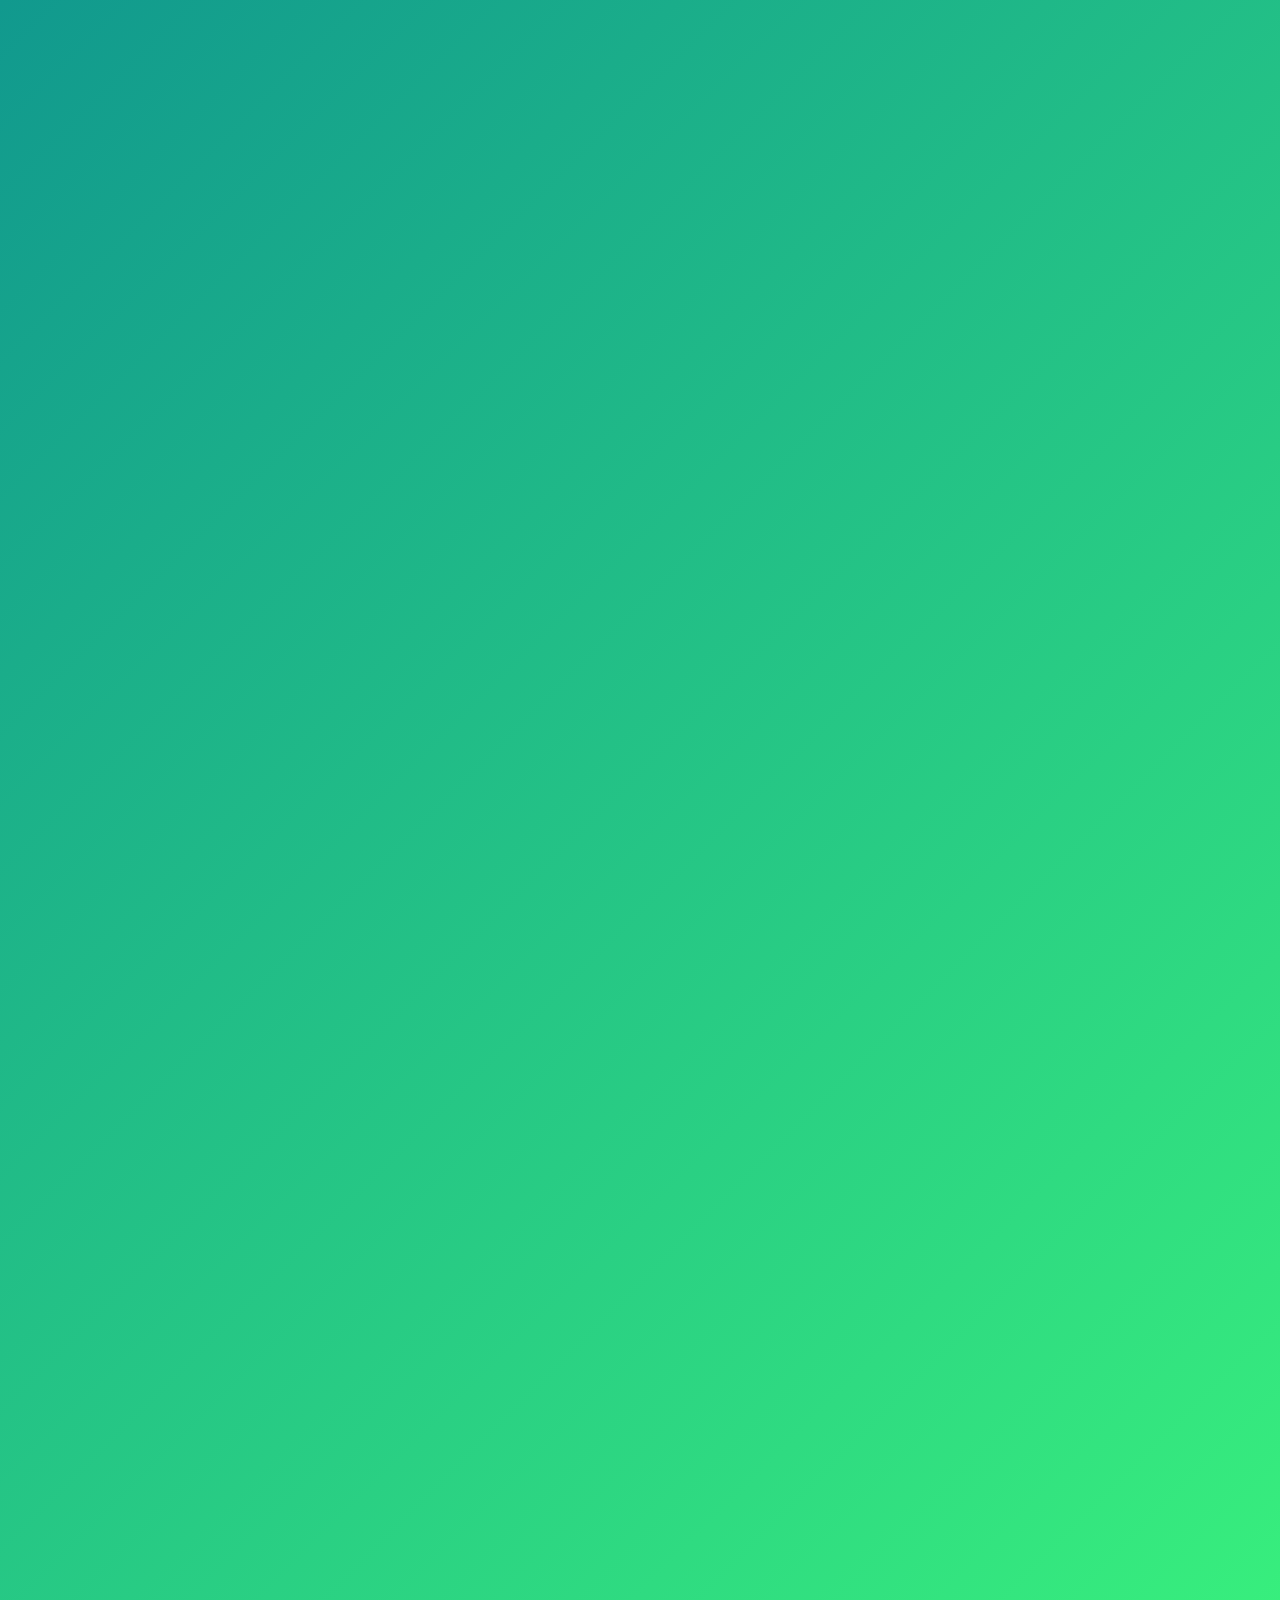
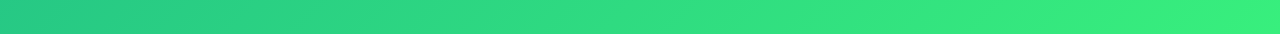
<file: about.html>
<!DOCTYPE html>
<html lang="id">
<head>
    <meta charset="UTF-8">
    <meta name="viewport" content="width=device-width, initial-scale=1.0">
    <title>Tentang - Media Pembelajaran Berpikir Komputasional</title>
    <link href="https://cdn.jsdelivr.net/npm/bootstrap@5.3.0/dist/css/bootstrap.min.css" rel="stylesheet">
    <link rel="stylesheet" href="css/main.css">
</head>
<body>
    <div id="header-placeholder"></div>

    <main>
        <section class="about-section">
            <h2>Tentang Media Pembelajaran</h2>
            <p>Media pembelajaran ini dirancang untuk membantu siswa kelas 9 memahami konsep dasar berpikir komputasional melalui materi interaktif dan latihan menarik.</p>

            <div class="about-content">
                <h3>Tujuan</h3>
                <ul>
                    <li>Memperkenalkan konsep berpikir komputasional</li>
                    <li>Mengembangkan keterampilan pemecahan masalah</li>
                    <li>Mendorong kreativitas dalam berpikir logis</li>
                </ul>

                <h3>Pengembang</h3>
                <div class="developer">
                    <img src="image/agil.jpg" alt="Moh. Agil S. Abdul" class="developer-photo">
                    <div class="developer-info">
                        <h4>Moh. Agil S. Abdul</h4>
                        <p>NIM: 532423006</p>
                        <p><strong>Teknik Informatika</strong></p>
                    </div>
                </div>
                <div class="developer">
                    <img src="image/rizki.jpg" alt="Rizki Asune" class="developer-photo">
                    <div class="developer-info">
                        <h4>Rizki Asune</h4>
                        <p>NIM: 532423017</p>
                        <p><strong>Teknik Informatika</strong></p>
                    </div>
                </div>
                <div class="developer">
                    <img src="image/dwita.jpg" alt="Dwita Makhfira Lumiu" class="developer-photo">
                    <div class="developer-info">
                        <h4>Dwita Makhfira Lumiu</h4>
                        <p>NIM: 532423020</p>
                        <p><strong>Teknik Informatika</strong></p>
                    </div>
                </div>
                <div class="developer">
                    <img src="image/latif.jpg" alt="Mohammad Latif Bala" class="developer-photo">
                    <div class="developer-info">
                        <h4>Mohammad Latif Bala</h4>
                        <p>NIM: 532423068</p>
                        <p><strong>Teknik Informatika</strong></p>
                    </div>
                </div>

                <h3>Sumber Referensi</h3>
                <ul>
                    <li>Buku Berpikir Komputasional</li>
                    <li>Standar Kurikulum Nasional</li>
                    <li>Sumber online terpercaya</li>
                </ul>
            </div>
        </section>
    </main>

    <div id="footer-placeholder"></div>

    <script src="https://cdn.jsdelivr.net/npm/bootstrap@5.3.0/dist/js/bootstrap.bundle.min.js"></script>
    <script src="js/main.js"></script>
</body>
</html>
</file>
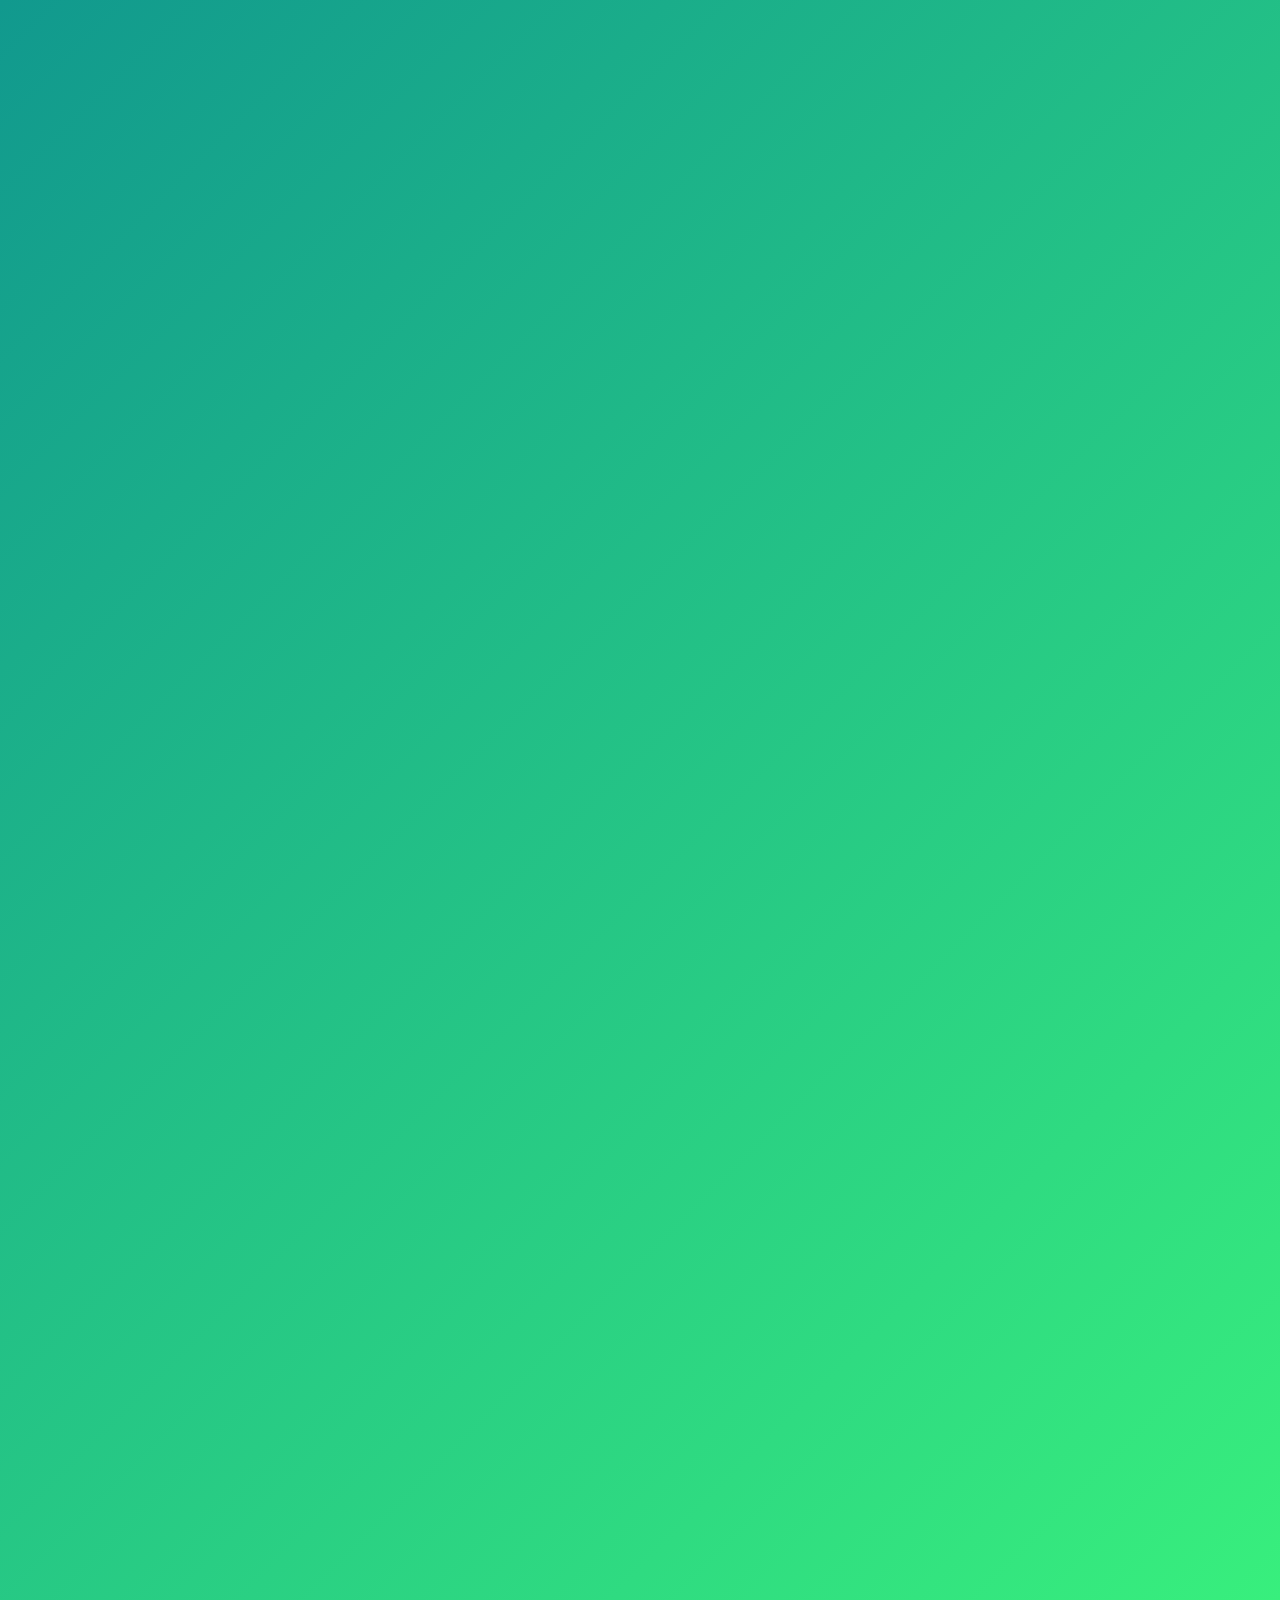
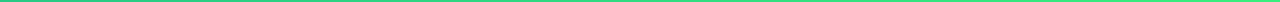
<file: materi.html>
<!DOCTYPE html>
<html lang="id">
<head>
    <meta charset="UTF-8">
    <meta name="viewport" content="width=device-width, initial-scale=1.0">
    <title>Materi - Media Pembelajaran Berpikir Komputasional</title>
    <link href="https://cdn.jsdelivr.net/npm/bootstrap@5.3.0/dist/css/bootstrap.min.css" rel="stylesheet">
    <link rel="stylesheet" href="css/main.css">
</head>
<body>
    <div id="header-placeholder"></div>

    <main>
        <section class="materi-overview">
            <h2>Materi Pembelajaran</h2>
            <p>Pilih topik yang ingin Anda pelajari:</p>

            <!-- Search Bar -->
            <div class="search-container">
                <input type="text" class="search-input" placeholder="Cari materi..." aria-label="Search topics">
                <div class="search-results" id="search-results"></div>
            </div>

            <div class="topic-cards">
                <div class="card">
                    <h3>Dekomposisi</h3>
                    <p class="p-index">Memecah masalah besar menjadi bagian kecil yang lebih mudah dikelola.</p>
                    <a href="dekomposisi.html" class="btn">Pelajari</a>
                </div>
                <div class="card">
                    <h3>Pola</h3>
                    <p class="p-index">Mengenali kemiripan atau kesamaan dalam data atau proses.</p>
                    <a href="pola.html" class="btn">Pelajari</a>
                </div>
                <div class="card">
                    <h3>Abstraksi</h3>
                    <p class="p-index">Menyaring informasi yang penting dan mengabaikan yang tidak relevan.</p>
                    <a href="abstraksi.html" class="btn">Pelajari</a>
                </div>
                <div class="card">
                    <h3>Algoritma</h3>
                    <p class="p-index">Urutan langkah-langkah untuk menyelesaikan masalah.</p>
                    <a href="algoritma.html" class="btn">Pelajari</a>
                </div>
            </div>
        </section>
    </main>

    <div id="footer-placeholder"></div>

    <script src="https://cdn.jsdelivr.net/npm/bootstrap@5.3.0/dist/js/bootstrap.bundle.min.js"></script>
    <script src="js/main.js"></script>
</body>
</html>
</file>
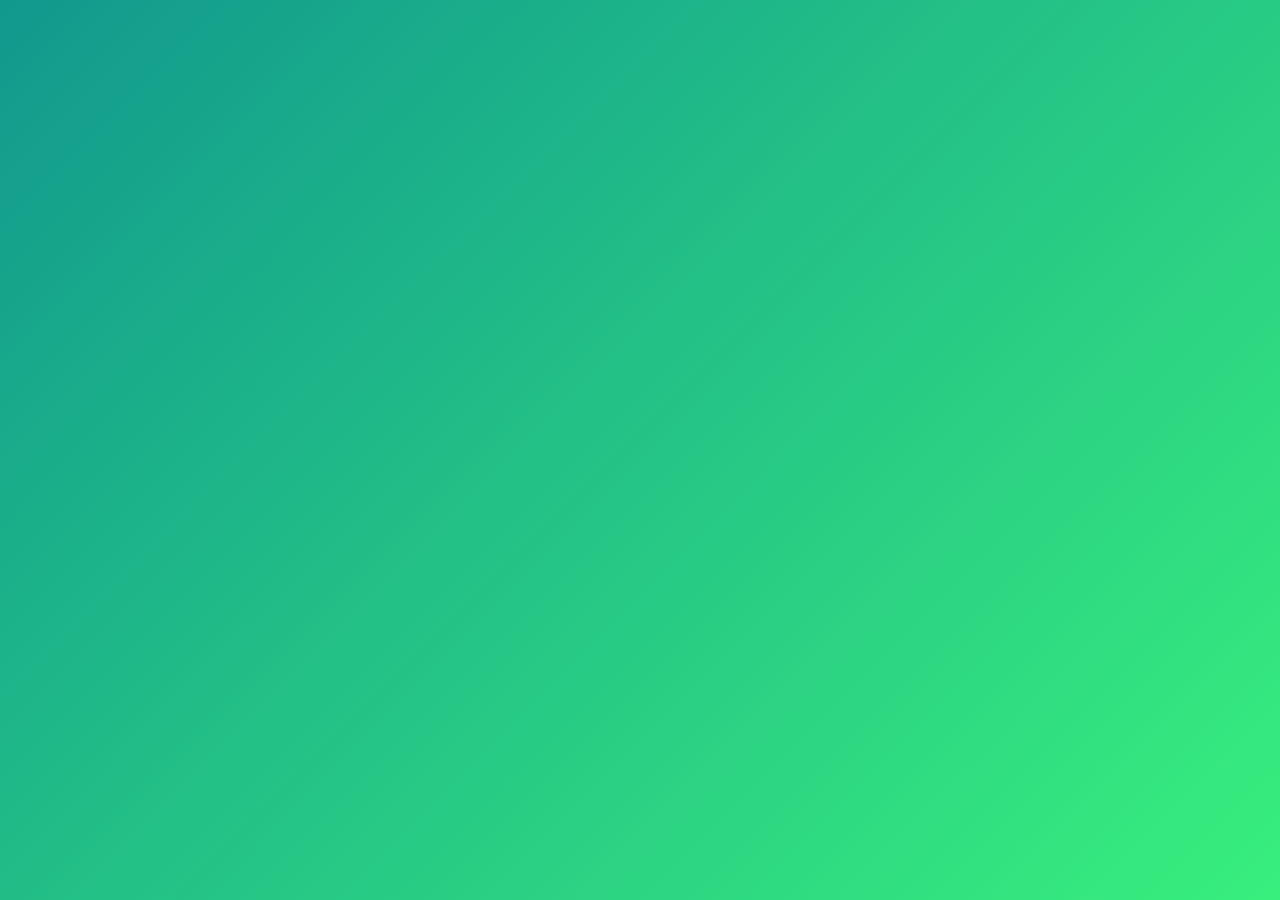
<file: quiz.html>
<!DOCTYPE html>
<html lang="id">
<head>
    <meta charset="UTF-8">
    <meta name="viewport" content="width=device-width, initial-scale=1.0">
    <title>Quiz - Media Pembelajaran Berpikir Komputasional</title>
    <link href="https://cdn.jsdelivr.net/npm/bootstrap@5.3.0/dist/css/bootstrap.min.css" rel="stylesheet">
    <link rel="stylesheet" href="css/main.css">
</head>
<body>
    <div id="header-placeholder"></div>

    <main>
        <section class="quiz-section">
            <h2>Quiz / Latihan</h2>
            <p>Jawab pertanyaan berikut untuk menguji pemahaman Anda:</p>

            <button id="start-quiz" class="btn">Mulai Quiz</button>

            <div id="quiz-container" style="display: none;">
                <div id="timer-display" class="timer">Waktu tersisa: <span id="timer-count">10</span> detik</div>
                <div id="question-display">
                    <!-- Soal akan ditampilkan di sini satu per satu -->
                </div>
                <div id="feedback" style="display: none;"></div>
                <button id="check-answer" class="btn" style="display: none;">Cek Jawaban</button>
            </div>

            <div id="results" style="display: none;">
                <h3>Hasil Quiz</h3>
                <p id="score"></p>
                <p id="feedback"></p>
                <button id="retry-quiz" class="btn">Coba Lagi</button>
            </div>
        </section>
    </main>

    <div id="footer-placeholder"></div>

    <script src="https://cdn.jsdelivr.net/npm/bootstrap@5.3.0/dist/js/bootstrap.bundle.min.js"></script>
    <script src="js/main.js"></script>
</body>
</html>
</file>
<file: css/main.css>
/* Reset and Base Styles */
* {
    margin: 0;
    padding: 0;
    box-sizing: border-box;
}

body {
    font-family: 'Inter', 'Segoe UI', Tahoma, Geneva, Verdana, sans-serif;
    line-height: 1.8;
    color: #1a202c;
    background: linear-gradient(135deg, #11998e 0%, #38ef7d 100%);
    min-height: 100vh;
    transition: all 0.4s cubic-bezier(0.4, 0, 0.2, 1);
    -webkit-font-smoothing: antialiased;
    -moz-osx-font-smoothing: grayscale;
    font-weight: 400;
    display: flex;
    flex-direction: column;
    opacity: 0;
    animation: fadeIn 0.6s ease-in-out forwards;
    overflow-x: hidden;
    position: relative;
}

/* Prevent horizontal scroll on mobile when menu is open */
body.menu-open {
    overflow: hidden;
}

@keyframes fadeIn {
    from {
        opacity: 0;
        transform: translateY(20px);
    }
    to {
        opacity: 1;
        transform: translateY(0);
    }
}

.subtopic p {
    text-align: justify;
}

.description {
    text-align: justify;
}

.about-section p {
    text-align: justify;
}

.page-transition {
    opacity: 0;
    transform: translateY(20px);
    transition: all 0.4s cubic-bezier(0.4, 0, 0.2, 1);
}

.page-transition.fade-in {
    opacity: 1;
    transform: translateY(0);
}

.page-transition.fade-out {
    opacity: 0;
    transform: translateY(-20px);
}

h2{
    text-align: center;
    font-size: 2.5rem;
}

h1, h2, h3 {
    margin-bottom: 1.5rem;
    font-weight: 700;
    letter-spacing: -0.025em;
}

h1 {
    font-size: 2.5rem;
    line-height: 1.2;
}

h2 {
    font-size: 2rem;
    line-height: 1.3;
}

h3 {
    font-size: 1.5rem;
    line-height: 1.4;
}

p {
    margin-bottom: 1rem;
}

.btn {
    display: inline-block;
    padding: 0.75rem 1.5rem;
    background: linear-gradient(45deg, #3498db, #2980b9);
    color: white;
    text-decoration: none;
    border-radius: 25px;
    transition: all 0.3s ease;
    box-shadow: 0 4px 15px rgba(52, 152, 219, 0.3);
    border: none;
    cursor: pointer;
    font-weight: 500;
}

.btn:hover {
    transform: translateY(-2px);
    box-shadow: 0 6px 20px rgba(52, 152, 219, 0.4);
    background: linear-gradient(45deg, #2980b9, #3498db);
}

/* Interactive Buttons */
.pattern-btn, .algo-btn, #divide-btn, #sort-btn, #linear-search, #binary-search, #show-complexity, #check-order, #check-pattern, #check-abstraction, #check-flowchart, #submit-quiz, #retry-quiz, #generate-fib {
    display: inline-block;
    padding: 0.75rem 1.5rem;
    background: linear-gradient(45deg, #3498db, #2980b9);
    color: white;
    text-decoration: none;
    border-radius: 25px;
    transition: all 0.3s ease;
    box-shadow: 0 4px 15px rgba(52, 152, 219, 0.3);
    border: none;
    cursor: pointer;
    font-weight: 500;
    margin: 0.5rem 0.25rem;
}

.pattern-btn:hover, .algo-btn:hover, #divide-btn:hover, #sort-btn:hover, #linear-search:hover, #binary-search:hover, #show-complexity:hover, #check-order:hover, #check-pattern:hover, #check-abstraction:hover, #check-flowchart:hover, #submit-quiz:hover, #retry-quiz:hover, #generate-fib:hover {
    transform: translateY(-2px);
    box-shadow: 0 6px 20px rgba(52, 152, 219, 0.4);
    background: linear-gradient(45deg, #2980b9, #3498db);
}

/* Navigation */
header {
    background: rgba(255, 255, 255, 0.98);
    backdrop-filter: blur(15px);
    -webkit-backdrop-filter: blur(15px);
    box-shadow: 0 4px 30px rgba(0, 0, 0, 0.1);
    position: sticky;
    top: 0;
    z-index: 1000;
    border-bottom: 1px solid rgba(255, 255, 255, 0.2);
    /* Fallback untuk browser yang tidak mendukung backdrop-filter */
    background: rgba(255, 255, 255, 0.95);
    backdrop-filter: blur(15px);
    -webkit-backdrop-filter: blur(15px);
}

.navbar {
    padding: 0.5rem 0;
}

.nav-container {
    padding: 0 1rem;
    display: flex;
    justify-content: space-between;
    align-items: center;
    position: relative;
}

.logo-section {
    display: flex;
    align-items: center;
    flex-shrink: 0;
}

.logo-link {
    display: flex;
    align-items: center;
    gap: 0.5rem;
    text-decoration: none;
}

.logo {
    height: 45px;
    width: auto;
    transition: transform 0.3s ease;
}

.logo:hover {
    transform: scale(1.05);
}

.ung-logo {
    margin-right: 0.5rem;
}

.brand-title {
    flex: 1;
    text-align: center;
    margin: 0 1rem;
}

.brand-title h1 {
    font-size: 1.4rem;
    font-weight: 700;
    color: #2c3e50;
    margin: 0;
    background: linear-gradient(45deg, #11998e, #38ef7d);
    -webkit-background-clip: text;
    -webkit-text-fill-color: transparent;
    background-clip: text;
    line-height: 1.2;
}

.brand-title p {
    font-size: 0.9rem;
    color: #7f8c8d;
    margin: 0.2rem 0 0 0;
    font-weight: 500;
}

.nav-menu-section {
    display: flex;
    position: relative;
    justify-content: space-between;
}

.hamburger {
    display: none;
    flex-direction: column;
    cursor: pointer;
    gap: 4px;
    padding: 0.5rem;
    border-radius: 5px;
    transition: background-color 0.3s ease, transform 0.3s ease;
    z-index: 1001;
}

.hamburger:hover {
    background-color: rgba(52, 152, 219, 0.1);
}

    .hamburger span {
        width: 25px;
        height: 3px;
        background-color: #2c3e50;
        transition: all 0.3s cubic-bezier(0.68, -0.55, 0.265, 1.55);
        transform-origin: center;
        border-radius: 2px;
    }

.hamburger.active {
    animation: bounce 0.6s ease;
}

@keyframes bounce {
    0%, 20%, 50%, 80%, 100% {
        transform: translateY(0);
    }
    40% {
        transform: translateY(-10px);
    }
    60% {
        transform: translateY(-5px);
    }
}

.hamburger.active span:nth-child(1) {
    transform: rotate(45deg) translate(5px, 5px);
}

.hamburger.active span:nth-child(2) {
    opacity: 0;
}

.hamburger.active span:nth-child(3) {
    transform: rotate(-45deg) translate(7px, -6px);
}

#nav-menu {
    list-style: none;
    display: flex;
    margin: 0;
    padding: 0;
}

#nav-menu li {
    margin-left: 1rem;
}

#nav-menu li a {
    color: #2c3e50;
    text-decoration: none;
    padding: 0.5rem 1rem;
    border-radius: 20px;
    transition: all 0.3s ease;
    font-weight: 500;
    display: block;
}

#nav-menu li a:hover {
    background: linear-gradient(45deg, #3498db, #2980b9);
    color: white;
    transform: translateY(-1px);
}

.footer-section p {
    text-align: justify;
}

/* Main Content */
main {
    max-width: 1200px;
    margin: 2rem auto;
    padding: 0 1rem;
    flex: 1;
}

/* Hero Section */
.hero {
    text-align: center;
    background: rgba(255, 255, 255, 0.95);
    backdrop-filter: blur(10px);
    padding: 3rem 2rem;
    border-radius: 20px;
    box-shadow: 0 8px 32px rgba(0, 0, 0, 0.1);
    margin-bottom: 2rem;
    position: relative;
    overflow: hidden;
}

.hero::before {
    content: '';
    position: absolute;
    top: 0;
    left: 0;
    right: 0;
    bottom: 0;
    background: linear-gradient(45deg, rgba(52, 152, 219, 0.1), rgba(155, 89, 182, 0.1));
    z-index: -1;
}

.hero h2 {
    margin-bottom: 1rem;
    font-size: 2.5rem;
    background: linear-gradient(45deg, #11998e, #38ef7d);
    -webkit-background-clip: text;
    -webkit-text-fill-color: transparent;
    background-clip: text;
}

/* Topics Slider */
.topics-slider {
    background-color: #fff;
    padding: 2rem;
    border-radius: 8px;
    box-shadow: 0 2px 4px rgba(0,0,0,0.1);
    margin-bottom: 2rem;
}

.slider {
    display: flex;
    overflow-x: auto;
    gap: 1rem;
}

.slide {
    min-width: 250px;
    padding: 1rem;
    background-color: #f9f9f9;
    border-radius: 4px;
    text-align: center;
}

/* Topic Cards */
.topic-cards {
    display: grid;
    grid-template-columns: repeat(auto-fit, minmax(280px, 1fr));
    gap: 2rem;
}

.card {
    background: rgba(255, 255, 255, 0.95);
    backdrop-filter: blur(10px);
    padding: 2rem;
    border-radius: 15px;
    box-shadow: 0 8px 32px rgba(0, 0, 0, 0.1);
    text-align: center;
    transition: all 0.3s ease;
    position: relative;
    overflow: hidden;
    opacity: 0;
    transform: translateY(50px);
}

.card.animate-left {
    animation: slideInLeft 0.8s ease-out forwards;
}

.card.animate-right {
    animation: slideInRight 0.8s ease-out forwards;
}

@keyframes slideInLeft {
    from {
        opacity: 0;
        transform: translateX(-50px) translateY(50px);
    }
    to {
        opacity: 1;
        transform: translateX(0) translateY(0);
    }
}

@keyframes slideInRight {
    from {
        opacity: 0;
        transform: translateX(50px) translateY(50px);
    }
    to {
        opacity: 1;
        transform: translateX(0) translateY(0);
    }
}

.card::before {
    content: '';
    position: absolute;
    top: 0;
    left: 0;
    right: 0;
    bottom: 0;
    background: linear-gradient(45deg, rgba(52, 152, 219, 0.05), rgba(155, 89, 182, 0.05));
    z-index: -1;
}

.card:hover {
    transform: translateY(-5px);
    box-shadow: 0 15px 35px rgba(0, 0, 0, 0.15);
}

.card h3 {
    color: #2c3e50;
    margin-bottom: 1rem;
    font-size: 1.4rem;
}

/* Topic Content */
.topic-content {
    background: linear-gradient(145deg, #ffffff 0%, #f8fafc 100%);
    padding: 3rem;
    border-radius: 16px;
    box-shadow: 0 10px 40px rgba(0, 0, 0, 0.1), 0 1px 3px rgba(0, 0, 0, 0.05);
    border: 1px solid rgba(255, 255, 255, 0.8);
    position: relative;
    overflow: hidden;
}

.topic-content::before {
    content: '';
    position: absolute;
    top: 0;
    left: 0;
    right: 0;
    height: 4px;
    background: linear-gradient(90deg, #11998e 0%, #38ef7d 50%, #56ab2f 100%);
}

.topic-content h2 {
    font-size: 2.5rem;
    text-align: center;
}

.description,
.learning-objectives p,
.subtopic p,
.interactive-activity p,
.video-caption,
.image-caption {
    font-size: 1rem;
}

.topic-image {
    max-width: 100%;
    height: auto;
    max-height: 300px;
    display: block;
    border-radius: 8px;
    box-shadow: 0 4px 15px rgba(0, 0, 0, 0.1);
}

/* Video Styles */
video {
    max-width: 100%;
    height: auto;
    display: block;
    border-radius: 8px;
    box-shadow: 0 4px 15px rgba(0, 0, 0, 0.1);
}

.description {
    margin-bottom: 2rem;
}

.learning-objectives {
    margin-bottom: 2rem;
}

.learning-objectives ul {
    padding-left: 1.5rem;
}

.subtopics {
    margin-bottom: 2rem;
}

.subtopic {
    margin-bottom: 1.5rem;
}

/* Interactive Activities */
.interactive-activity {
    background: linear-gradient(145deg, rgba(255, 255, 255, 0.95) 0%, rgba(248, 250, 252, 0.95) 100%);
    backdrop-filter: blur(10px);
    padding: 2.5rem;
    border-radius: 16px;
    margin-top: 2rem;
    box-shadow: 0 10px 40px rgba(0, 0, 0, 0.1), 0 1px 3px rgba(0, 0, 0, 0.05);
    border: 1px solid rgba(255, 255, 255, 0.8);
    position: relative;
    overflow: hidden;
}

.interactive-activity::before {
    content: '';
    position: absolute;
    top: 0;
    left: 0;
    right: 0;
    height: 3px;
    background: linear-gradient(90deg, #11998e 0%, #38ef7d 50%, #56ab2f 100%);
}

.drag-drop-container {
    display: flex;
    flex-direction: column;
    gap: 1.5rem;
}

.drop-zone {
    min-height: 120px;
    border: 2px dashed #3498db;
    border-radius: 10px;
    padding: 1.5rem;
    background: rgba(52, 152, 219, 0.05);
    transition: all 0.3s ease;
}

.drop-zone:hover {
    background: rgba(52, 152, 219, 0.1);
    border-color: #2980b9;
}

.drag-items {
    display: flex;
    flex-wrap: wrap;
    gap: 1rem;
}

.drag-item {
    padding: 0.75rem 1rem;
    background: linear-gradient(45deg, #3498db, #2980b9);
    color: white;
    border-radius: 25px;
    cursor: move;
    transition: all 0.3s ease;
    box-shadow: 0 4px 15px rgba(52, 152, 219, 0.3);
    font-weight: 500;
}

.drag-item:hover {
    transform: translateY(-2px);
    box-shadow: 0 6px 20px rgba(52, 152, 219, 0.4);
}

.pattern-quiz, .abstraction-activity {
    margin-top: 1rem;
}

.options {
    display: flex;
    flex-direction: column;
    gap: 0.5rem;
    margin: 1rem 0;
}

.flowchart-activity {
    margin-top: 1rem;
}

.steps {
    display: flex;
    flex-wrap: wrap;
    gap: 0.5rem;
    margin-bottom: 1rem;
}

.step {
    padding: 0.5rem;
    background-color: #28a745;
    color: white;
    border-radius: 4px;
    cursor: move;
}

.flowchart-canvas {
    min-height: 200px;
    border: 1px solid #ccc;
    border-radius: 4px;
    background-color: #fff;
    padding: 1rem;
}

/* Quiz Section */
.quiz-section {
    background-color: #fff;
    padding: 2rem;
    border-radius: 8px;
    box-shadow: 0 2px 4px rgba(0,0,0,0.1);
}

.quiz-buttons {
    display: flex;
    justify-content: center;
    gap: 1rem;
    margin: 2rem 0;
}

#start-quiz {
    display: block;
    margin: 2rem auto;
    padding: 1rem 2rem;
    font-size: 1rem;
    background: linear-gradient(45deg, #3498db, #2980b9);
    color: white;
    border: none;
    border-radius: 25px;
    cursor: pointer;
    transition: all 0.3s ease;
    box-shadow: 0 4px 15px rgba(52, 152, 219, 0.3);
}

#start-quiz:hover {
    transform: translateY(-2px);
    box-shadow: 0 6px 20px rgba(52, 152, 219, 0.4);
    background: linear-gradient(45deg, #2980b9, #3498db);
}

.question {
    margin-bottom: 2rem;
}

#results {
    margin-top: 2rem;
    padding: 2rem;
    background: rgba(255, 255, 255, 0.95);
    backdrop-filter: blur(10px);
    border-radius: 15px;
    box-shadow: 0 8px 32px rgba(0, 0, 0, 0.1);
    text-align: center;
    position: relative;
    overflow: hidden;
}

#results::before {
    content: '';
    position: absolute;
    top: 0;
    left: 0;
    right: 0;
    bottom: 0;
    background: linear-gradient(45deg, rgba(52, 152, 219, 0.05), rgba(155, 89, 182, 0.05));
    z-index: -1;
}

#results h3 {
    color: #2c3e50;
    margin-bottom: 1.5rem;
    font-size: 1.8rem;
}

#results p {
    margin-bottom: 1rem;
    font-size: 1.1rem;
    line-height: 1.6;
}

.score-display {
    font-size: 2rem;
    font-weight: bold;
    margin: 1rem 0;
    color: #3498db;
}


.feedback-excellent {
    color: #27ae60;
    font-weight: bold;
}

.feedback-good {
    color: #f39c12;
    font-weight: bold;
}

.feedback-average {
    color: #e67e22;
    font-weight: bold;
}

.feedback-poor {
    color: #e74c3c;
    font-weight: bold;
}

#retry-quiz {
    margin-top: 1.5rem;
    background: linear-gradient(45deg, #3498db, #2980b9);
    color: white;
    border: none;
    padding: 0.75rem 1.5rem;
    border-radius: 25px;
    font-size: 1rem;
    cursor: pointer;
    transition: all 0.3s ease;
    box-shadow: 0 4px 15px rgba(52, 152, 219, 0.3);
}

#retry-quiz:hover {
    transform: translateY(-2px);
    box-shadow: 0 6px 20px rgba(52, 152, 219, 0.4);
    background: linear-gradient(45deg, #2980b9, #3498db);
}

/* About Section */
.about-section {
    background-color: #fff;
    padding: 2rem;
    border-radius: 8px;
    box-shadow: 0 2px 4px rgba(0,0,0,0.1);
}

.about-content {
    margin-top: 2rem;
}

.about-content ul {
    padding-left: 1.5rem;
}

.developer {
    display: flex;
    align-items: center;
    margin-bottom: 1.5rem;
    padding: 1rem;
    background: rgba(255, 255, 255, 0.95);
    border-radius: 10px;
    box-shadow: 0 4px 15px rgba(0, 0, 0, 0.1);
    transition: all 0.3s ease;
}

.developer:hover {
    transform: translateY(-2px);
    box-shadow: 0 6px 20px rgba(0, 0, 0, 0.15);
}

.developer-photo {
    width: 80px;
    height: 80px;
    border-radius: 50%;
    object-fit: cover;
    margin-right: 1rem;
    border: 3px solid #3498db;
    transition: border-color 0.3s ease;
}

.developer:hover .developer-photo {
    border-color: #2980b9;
}

.developer-info h4 {
    margin: 0 0 0.5rem 0;
    font-size: 1.2rem;
    color: #2c3e50;
}

.developer-info p {
    margin: 0;
    color: #7f8c8d;
    font-size: 0.9rem;
}

/* Footer */
.site-footer {
    text-align: center;
    background: linear-gradient(135deg, #2c3e50 0%, #34495e 100%);
    color: white;
    margin-top: auto;
    width: 100%;
    box-shadow: 0 -4px 30px rgba(0, 0, 0, 0.1);
    position: relative;
    overflow: hidden;
}

.site-footer::before {
    content: '';
    position: absolute;
    top: 0;
    left: 0;
    right: 0;
    bottom: 0;
    background: linear-gradient(45deg, rgba(52, 152, 219, 0.05), rgba(155, 89, 182, 0.05));
    z-index: -1;
}

.footer-container {
    padding: 0 1rem;
}

.footer-content {
    display: grid;
    grid-template-columns: repeat(auto-fit, minmax(250px, 1fr));
    gap: 2rem;
    padding: 3rem 0 2rem;
}

.footer-section h3 {
    color: #ecf0f1;
    font-size: 1.2rem;
    margin-bottom: 1rem;
    font-weight: 600;
    position: relative;
}

.footer-section h3::after {
    content: '';
    position: absolute;
    bottom: -5px;
    left: 0;
    width: 30px;
    height: 2px;
    background: linear-gradient(45deg, #11998e, #38ef7d);
}

.footer-section p {
    color: #bdc3c7;
    line-height: 1.6;
    margin-bottom: 1rem;
}

.footer-links {
    list-style: none;
    padding: 0;
    margin: 0;
}

.footer-links li {
    margin-bottom: 0.5rem;
}

.footer-links a {
    color: #bdc3c7;
    text-decoration: none;
    transition: all 0.3s ease;
    display: inline-block;
}

.footer-links a:hover {
    color: #3498db;
    transform: translateX(5px);
}

.footer-bottom {
    border-top: 1px solid rgba(255, 255, 255, 0.1);
    padding: 1.5rem 0;
    text-align: center;
    color: #95a5a6;
    font-size: 0.9rem;
}

.footer-bottom p {
    margin: 0;
}

.search-container {
    position: relative;
    margin-bottom: 2rem;
}

.search-input {
    width: 100%;
    padding: 0.75rem 1rem;
    border: 2px solid #ddd;
    border-radius: 25px;
    font-size: 1rem;
    transition: border-color 0.3s ease;
}

.search-input:focus {
    outline: none;
    border-color: #3498db;
}

.search-results {
    position: absolute;
    top: 100%;
    left: 0;
    right: 0;
    background: white;
    border-radius: 8px;
    box-shadow: 0 4px 20px rgba(0, 0, 0, 0.1);
    max-height: 300px;
    overflow-y: auto;
    z-index: 1000;
    display: none;
}

.search-result-item {
    padding: 0.75rem 1rem;
    border-bottom: 1px solid #eee;
    cursor: pointer;
    transition: background-color 0.3s ease;
}

.search-result-item:hover {
    background-color: #f8f9fa;
}

.search-result-item:last-child {
    border-bottom: none;
}

/* Responsive Design */

/* Mobile Styles */
@media (max-width: 768px) {
    body {
        font-size: 14px;
    }

    h1 {
        font-size: 2rem;
    }

    h2 {
        font-size: 1.5rem;
    }

    h3 {
        font-size: 1.25rem;
    }

    /* Navigation */
    .nav-container {
        padding: 0 0.5rem;
    }

    .logo {
        height: 40px;
    }

    nav h1 {
        font-size: 1.25rem;
    }

    .hamburger {
        display: flex;
    }

    #nav-menu {
    position: fixed;
    top: 0;
    right: -250px;
    width: 250px;
    height: auto;
    background: rgba(255, 255, 255, 0.98);
    backdrop-filter: blur(15px);
    flex-direction: column;
    padding: 5rem 1.5rem 2rem;
    box-shadow: -5px 0 30px rgba(0, 0, 0, 0.2);
    transition: right 0.4s cubic-bezier(0.4, 0, 0.2, 1);
    z-index: 1000;
    overflow-y: auto;
    display: none;
    max-height: 90vh;
    overflow-y: disable;
    }

    #nav-menu.active {
        right: 0;
        display: flex;
    }


    /* Backdrop overlay */
    .nav-backdrop {
        position: fixed;
        top: 0;
        left: 0;
        width: 100%;
        height: 100%;
        background: rgba(0, 0, 0, 0.5);
        opacity: 0;
        visibility: hidden;
        transition: opacity 0.3s ease, visibility 0.3s ease;
        z-index: 999;
    }

    .nav-backdrop.active {
        opacity: 1;
        visibility: visible;
    }

    #nav-menu li {
        margin: 0.5rem 0;
        text-align: center;
    }

    #nav-menu li a {
        padding: 0.75rem 1rem;
        display: block;
        margin: 0 1rem;
        animation: slideIn 0.3s ease forwards;
        opacity: 0;
        transform: translateX(20px);
    }

    #nav-menu.active li:nth-child(1) a { animation-delay: 0.1s; }
    #nav-menu.active li:nth-child(2) a { animation-delay: 0.2s; }
    #nav-menu.active li:nth-child(3) a { animation-delay: 0.3s; }
    #nav-menu.active li:nth-child(4) a { animation-delay: 0.4s; }
    #nav-menu.active li:nth-child(5) a { animation-delay: 0.5s; }
    #nav-menu.active li:nth-child(6) a { animation-delay: 0.6s; }
    #nav-menu.active li:nth-child(7) a { animation-delay: 0.7s; }
    #nav-menu.active li:nth-child(8) a { animation-delay: 0.8s; }

    @keyframes slideIn {
        to {
            opacity: 1;
            transform: translateX(0);
        }
    }

    /* Main Content */
    main {
        margin: 1rem auto;
        padding: 0 0.5rem;
    }

    /* Hero Section */
    .hero {
        padding: 2rem 1rem;
        margin-bottom: 1rem;
    }

    .hero h2 {
        font-size: 2rem;
    }

    /* Topics Slider */
    .topics-slider {
        padding: 1rem;
        margin-bottom: 1rem;
    }

    .slider {
        gap: 0.5rem;
    }

    .slide {
        min-width: 200px;
        padding: 0.75rem;
    }

    /* Topic Cards */
    .topic-cards {
        grid-template-columns: 1fr;
        gap: 1rem;
    }

    .card {
        padding: 1.5rem;
    }

    .card h3 {
        font-size: 1.2rem;
    }

    /* Topic Content */
    .topic-content {
        padding: 2rem 1rem;
    }

    .topic-content h2 {
        font-size: 2rem;
    }

    .topic-image {
        max-height: 200px;
    }

    /* Interactive Activities */
    .interactive-activity {
        padding: 2rem 1rem;
    }

    .drag-drop-container {
        gap: 1rem;
    }

    .drop-zone {
        min-height: 100px;
        padding: 1rem;
    }

    .drag-items {
        gap: 0.5rem;
    }

    .drag-item {
        padding: 0.5rem 0.75rem;
        font-size: 0.9rem;
    }

    .options {
        gap: 0.25rem;
    }

    .steps {
        gap: 0.25rem;
    }

    .step {
        padding: 0.25rem 0.5rem;
        font-size: 0.9rem;
    }

    .flowchart-canvas {
        min-height: 150px;
        padding: 0.5rem;
    }

    /* Quiz Section */
    .quiz-section {
        padding: 1rem;
    }

    .question {
        margin-bottom: 1rem;
    }

    #results {
        padding: 1.5rem;
    }

    #results h3 {
        font-size: 1.5rem;
    }

    .score-display {
        font-size: 1.5rem;
    }

    /* About Section */
    .about-section {
        padding: 1rem;
    }

    /* Footer */
    footer {
        padding: 0.75rem 0;
        font-size: 0.9rem;
    }

    /* Search */
    .search-container {
        margin-bottom: 1rem;
    }

    .search-input {
        padding: 0.5rem 0.75rem;
        font-size: 0.9rem;
    }

    .search-result-item {
        padding: 0.5rem 0.75rem;
    }

    /* Video on Mobile */
    video {
        max-height: 250px;
        width: 100%;
        object-fit: contain;
    }
}

/* Tablet Styles */
@media (max-width: 768) {
    .topic-cards {
        grid-template-columns: repeat(auto-fit, minmax(250px, 1fr));
        gap: 1.5rem;
    }

    .card {
        padding: 1.75rem;
    }

    .hero {
        padding: 2.5rem 1.5rem;
    }

    .topic-content {
        padding: 2.5rem 1.5rem;
    }

    .interactive-activity {
        padding: 2rem 1.5rem;
    }
}
</file>
